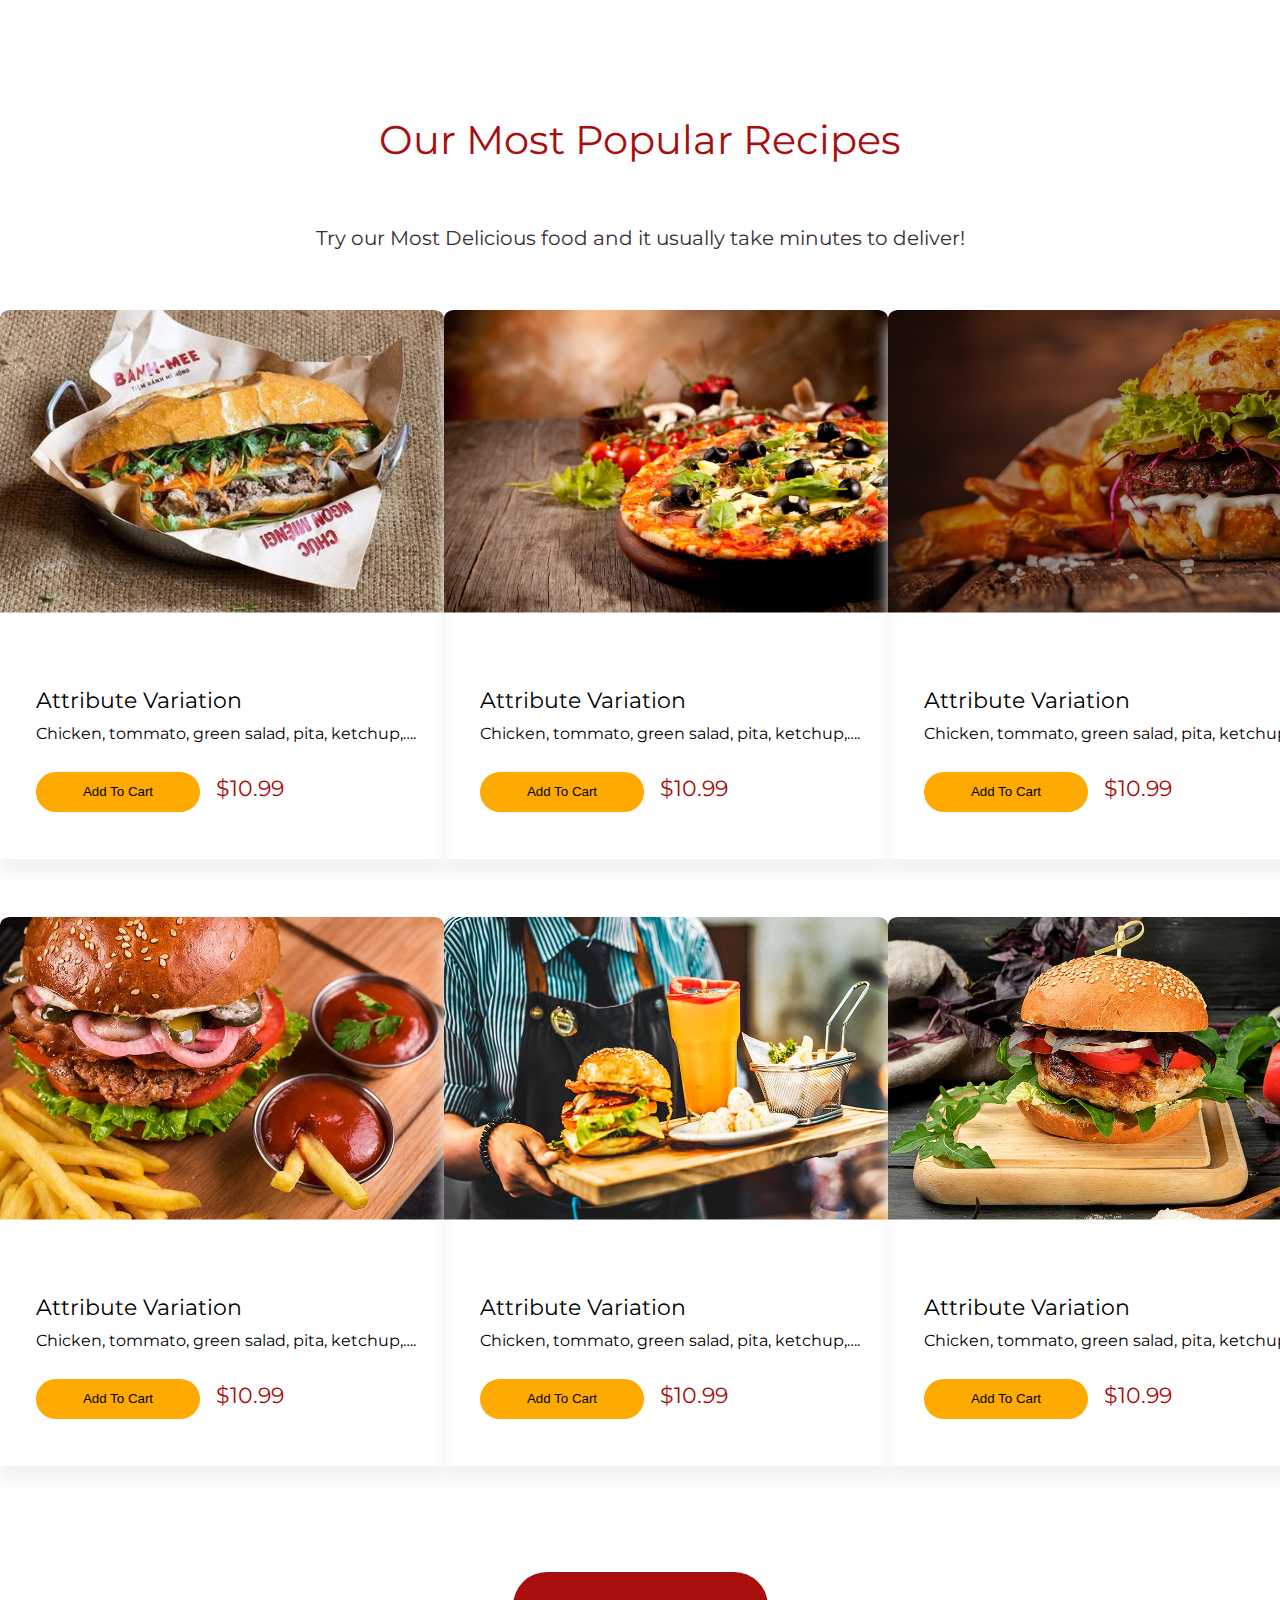
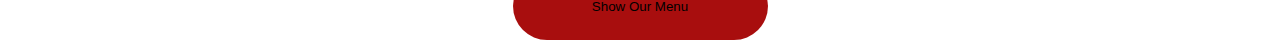
<file: index.html>
<!DOCTYPE html>
<html lang="en">

<head>
    <meta charset="UTF-8">
    <link rel="stylesheet" href="css/reset.css">
    <link rel="stylesheet" href="css/style.css">
    <link rel="preconnect" href="https://fonts.gstatic.com">
    <link href="https://fonts.googleapis.com/css2?family=Montserrat:ital,wght@0,400;1,100&display=swap"
        rel="stylesheet">
    <meta name="viewport" content="width=device-width, initial-scale=1.0">
    <title>Document</title>
</head>

<body>
    <header>
        <div class="header">
            <h1>Our Most Popular Recipes</h1>
            <h6>Try our Most Delicious food and it usually take minutes to deliver!</h6>
        </div>
    </header>
    <section class="line-1">
        <div class="list">
            <div class="box">
                <img src="IMG/hotdogi.png" alt="">
                <div class="box-content">
                    <h1>
                        Attribute Variation
                    </h1>
                    <h4>
                        Chicken, tommato, green salad, pita, ketchup,….
                    </h4>
                    <div>
                        <button>
                            Add To Cart
                        </button>
                        <span>
                            $10.99
                        </span>
                    </div>
                </div>
            </div>
            <div class="box">
                <img src="IMG/pica.png" alt="">
                <div class="box-content">
                    <h1>
                        Attribute Variation
                    </h1>
                    <h4>
                        Chicken, tommato, green salad, pita, ketchup,….
                    </h4>
                    <div>
                        <button>
                            Add To Cart
                        </button>
                        <span>
                            $10.99
                        </span>
                    </div>
                </div>
            </div>
            <div class="box">
                <img src="IMG/background-burgers-home-top.png" alt="">
                <div class="box-content">
                    <h1>
                        Attribute Variation
                    </h1>
                    <h4>
                        Chicken, tommato, green salad, pita, ketchup,….
                    </h4>
                    <div>
                        <button>
                            Add To Cart
                        </button>
                        <span>
                            $10.99
                        </span>
                    </div>
                </div>
            </div>
        </div>
        <div class="list">
            <div class="box">
                <img src="IMG/burgeri-2.png" alt="">
                <div class="box-content">
                    <h1>
                        Attribute Variation
                    </h1>
                    <h4>
                        Chicken, tommato, green salad, pita, ketchup,….
                    </h4>
                    <div>
                        <button>
                            Add To Cart
                        </button>
                        <span>
                            $10.99
                        </span>
                    </div>
                </div>
            </div>
            <div class="box">
                <img src="IMG/tsveni.png" alt="">
                <div class="box-content">
                    <h1>
                        Attribute Variation
                    </h1>
                    <h4>
                        Chicken, tommato, green salad, pita, ketchup,….
                    </h4>
                    <div>
                        <button>
                            Add To Cart
                        </button>
                        <span>
                            $10.99
                        </span>
                    </div>
                </div>
            </div>
            <div class="box">
                <img src="IMG/news_image3-min.png" alt="">
                <div class="box-content">
                    <h1>
                        Attribute Variation
                    </h1>
                    <h4>
                        Chicken, tommato, green salad, pita, ketchup,….
                    </h4>
                    <div>
                        <button>
                            Add To Cart
                        </button>
                        <span>
                            $10.99
                        </span>
                    </div>
                </div>
            </div>
        </div>
        <div style="width:100%">
            <button class="button">
                Show Our Menu
            </button>
        </div>
    </section>

</body>

</html>
</file>
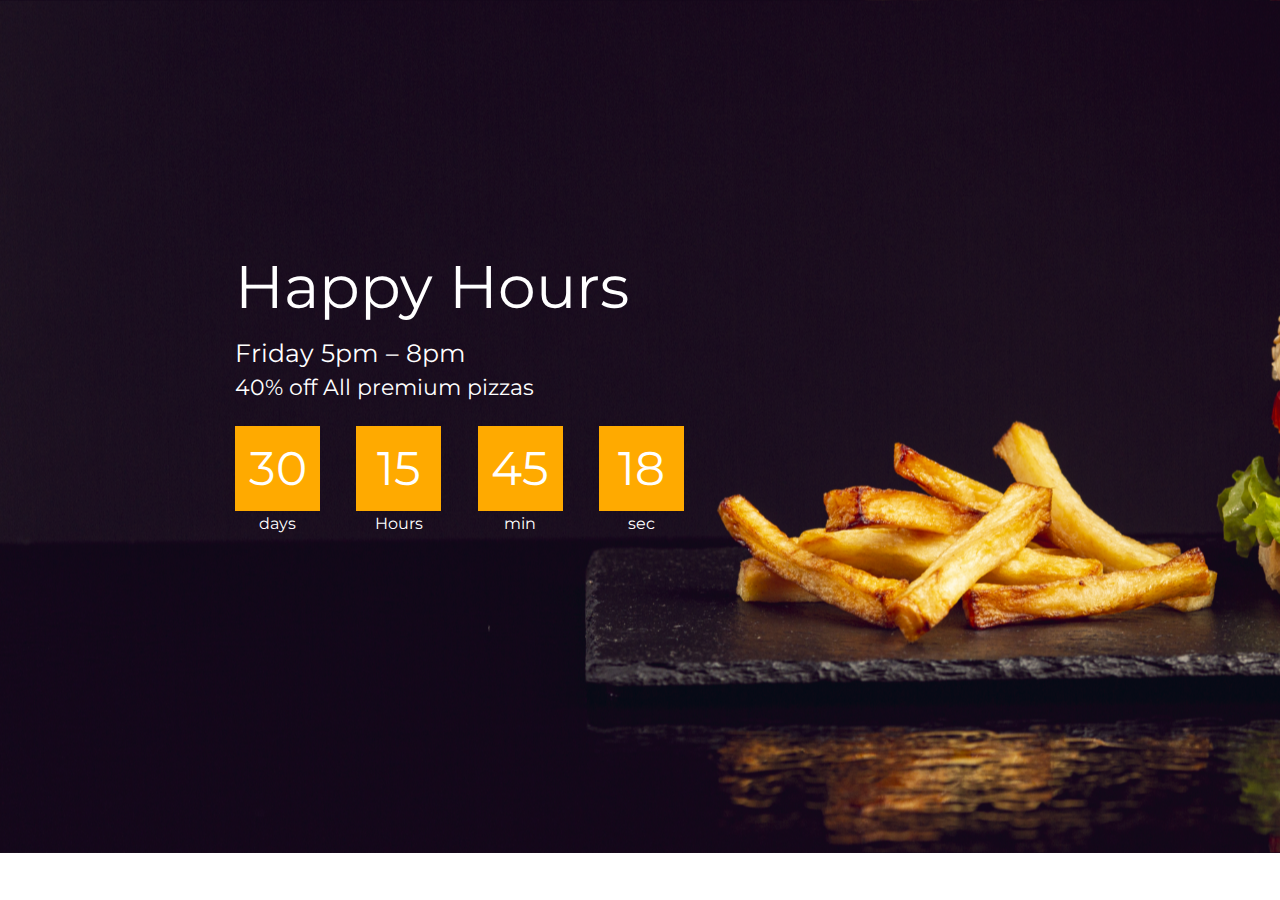
<file: section5.html>
<!DOCTYPE html>
<html lang="en">

<head>
    <meta charset="UTF-8">
    <link rel="stylesheet" href="css/reset.css">
    <link rel="stylesheet" href="css/style.css">
    <link href="https://fonts.googleapis.com/css2?family=Montserrat:ital,wght@0,400;1,100&display=swap"
    rel="stylesheet">
    <meta name="viewport" content="width=device-width, initial-scale=1.0">
    <title>Document</title>
</head>

<body>
    <section class="bck-image">
        <div class="box-5">
            <h1>
                Happy Hours
            </h1>
            <h4>
                Friday 5pm – 8pm
            </h4>
            <h5>
                40% off All premium pizzas
            </h5>
            <div class="date">
                <div>
                    <div class="foni">
                        30
                    </div>
                    <div>
                        days
                    </div>
                </div>
                <div>
                    <div class="foni">
                        15
                    </div>
                    <div>
                        Hours
                    </div>
                </div>
                <div>
                    <div class="foni">
                        45
                    </div>
                    <div>
                        min
                    </div>
                </div>
                <div>
                    <div class="foni">
                        18
                    </div>
                    <div>
                        sec
                    </div>
                </div>
            </div>
        </div>
    </section>

</body>

</html>
</file>
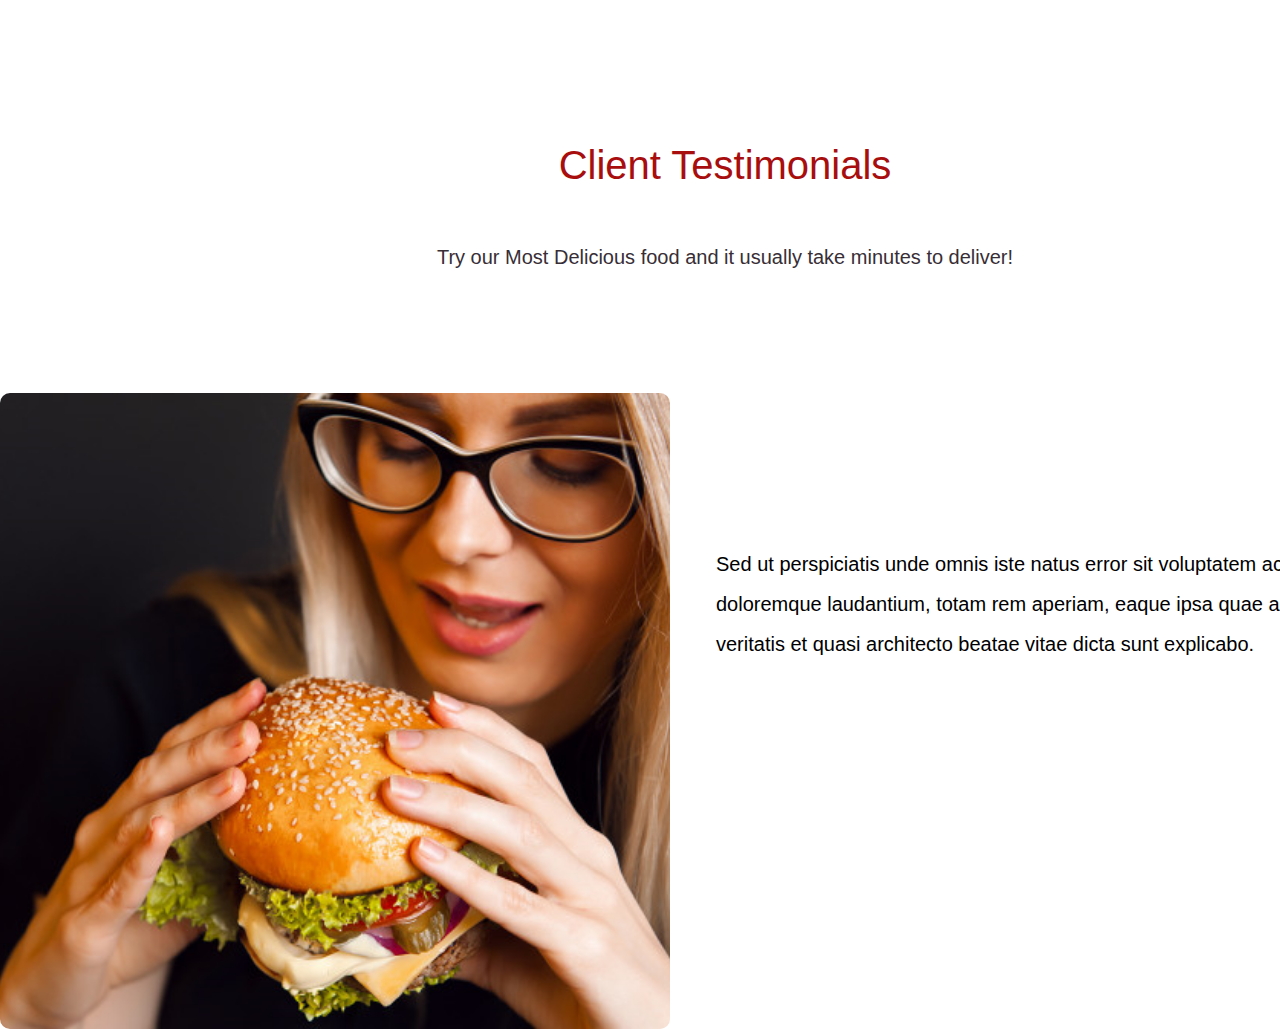
<file: section6.html>
<!DOCTYPE html>
<html lang="en">

<head>
    <meta charset="UTF-8">
    <link rel="stylesheet" href="css/reset.css">
    <link rel="stylesheet" href="css/style.css">
    <link rel="stylesheet" href="https://cdnjs.cloudflare.com/ajax/libs/font-awesome/5.15.2/css/all.min.css"
        integrity="sha512-HK5fgLBL+xu6dm/Ii3z4xhlSUyZgTT9tuc/hSrtw6uzJOvgRr2a9jyxxT1ely+B+xFAmJKVSTbpM/CuL7qxO8w=="
        crossorigin="anonymous" />
    <meta name="viewport" content="width=device-width, initial-scale=1.0">
    <title>Document</title>
</head>

<body>
    <section class="section-0">
        <h1>
            Client Testimonials
        </h1>
        <h6>
            Try our Most Delicious food and it usually take minutes to deliver!
        </h6>
        <div class="flex">
            <img class="imo"
                src="IMG/beautiful-young-healthy-woman-holds-tasty-big-burger-with-beef-cutlet-concept-nourishing-food_152625-788.png"
                alt="">
            <div class="boxbox">
                <i class="fas fa-quote-left quote"></i>
                <p>
                    Sed ut perspiciatis unde omnis iste natus error sit voluptatem accusantium doloremque laudantium,
                    totam
                    rem aperiam, eaque ipsa quae ab illo inventore veritatis et quasi architecto beatae vitae dicta sunt
                    explicabo.
                </p>
            </div>
        </div>

    </section>

</body>

</html>
</file>
<file: css/style.css>
.header {
    text-align: center;
    margin-top: 120px;
}

.header h6 {
    margin-top: 68px;
    color: #382E36;
    font-size: 20px;
}

.header h1 {
    color: #A80E0E;
    font-size: 40px;
}
.line-1 {
    max-width: 1447px;
    margin: 0 auto;
    margin-top: 62px;
}
.list {
    display: flex;
  width: 100%;
  justify-content:space-between;
  margin-top: 58px;
     
}
.box {
    width: 444px; height: 549px;
    box-shadow: 0px 15px 15px #f2f2f2;

}
.box-content {
    margin-left: 36px;
    margin-top: 73.5px;
}
.box-content h4 {
    margin-top: 14px;
    font-size: 16px;
}
.box-content div {
    margin-top: 30px;
}
.box-content span {
    margin-left: 12px;
    font-size: 22px;
    color: #A80E0E;
}
.box-content h1 {
    font-size: 22px;
    color: #000000;
}
.box-content button {
    border-radius: 50px;
    border:none;
    width: 164px;
    height: 40px;
    background-color: #FFAA00;
    
}
.button {
    border-radius: 50px;
    border: none;
    width: 255px;
    height: 68px;
    background-color: #A80E0E;
    margin: 0 auto;
    margin-top: 106px;
    display: block;
}
body {
    font-family: 'Montserrat', sans-serif;

}
/* davitske seqtsia 5  */
.bck-image {
    background-image: url(../IMG/background\ bid.png);
    height: 853px;
    width: 1920px;
    background-position: center;
}
.date {
    display: flex;
    width: 449px;
    height: 112px;
    text-align: center;
    justify-content: space-between;
    margin-top: 27.5px;
}
.box-5 {
    color: #FFFFFF;
    padding-top: 257px;
    padding-left: 235px;
}
.box-5 h1 {
    columns: #FFFFFF;
    font-size: 60px;
}
.box-5 h4 {
    font-size: 25px;
    color: #FFFFFF;
    margin-top: 24px;
}
.box-5 h5 {
    color: #FFFFFF;
    font-size: 22px;
    margin-top: 10.5px;
}
.foni {
    width: 85px;
    height: 85px;
    background-color: #FFAA00;
    font-size: 47px;
    line-height: 85px;
    margin-bottom: 5px;
}
/* daviwkhe 6 seqcia  */
.quote {
    font-size: 70px;
    color: #A80E0E;

}
.imo{
    width: 670px;
    height: 636px;
}
.section-0 h1 {
    font-size: 40px;
    color: #A80E0E;
    margin-top: 145px;
    text-align: center;
}
.section-0  h6 {
    font-size: 20px;
    color: #382E36;
    margin-top: 62px;
    text-align: center;
}
.boxbox {
    width: 734px;
    padding-top: 96px;
    
}
.flex {
display: flex;
justify-content: space-between;
margin-top: 126px;
}
.section-0 {
    width: 1450px;
    margin: 0 auto;
}
.boxbox p {
    padding-top: 55px;
    line-height: 40px;
    font-size: 20px;
    color: #000000;
}
</file>
